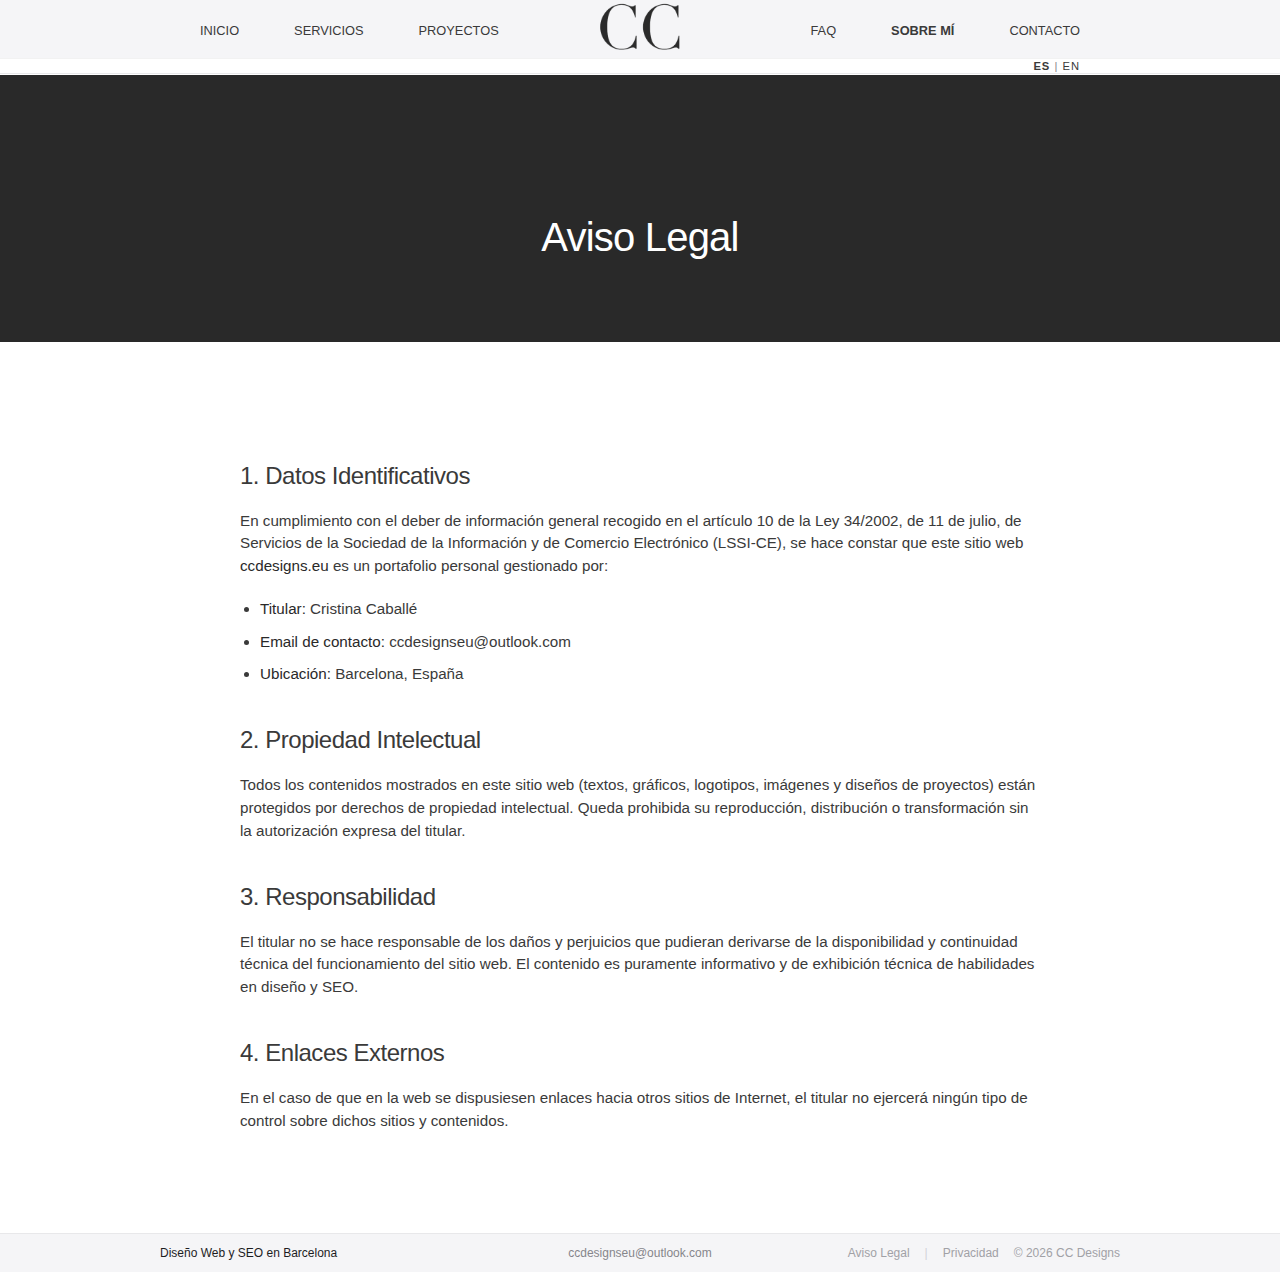
<file: aviso-legal.html>
<!DOCTYPE html>
<html lang="es">
<head>
    <meta charset="UTF-8">
    <meta name="viewport" content="width=device-width, initial-scale=1.0">
    <title>Aviso Legal | CC Designs</title>
    <link rel="stylesheet" href="assets/css/styles.css">
    <link rel="icon" type="image/svg+xml" href="assets/img/favicon.svg">
    <link rel="alternate" hreflang="es" href="https://ccdesigns.eu/aviso-legal.html" />
    <link rel="alternate" hreflang="en" href="https://ccdesigns.eu/en/legal-notice.html" />
</head>
<body>

    <header class="main-header">
        <nav class="header-container">
            <button class="mobile-menu-btn" aria-label="Abrir menú">
                <span></span>
                <span></span>
                <span></span>
            </button>
            
            <div class="nav-menu-wrapper">
                <button class="close-menu-btn" aria-label="Cerrar menú">&times;</button>
                
                <ul class="nav-group">
                    <li><a href="index.html#home">INICIO</a></li>
                    <li><a href="index.html#services">SERVICIOS</a></li>
                    <li><a href="index.html#projects">PROYECTOS</a></li>
                </ul>
    
                <ul class="nav-group">
                    <li><a href="index.html#faq">FAQ</a></li>
                    <li><a href="sobre-mi.html" class="active-nav">SOBRE MÍ</a></li>
                    <li><a href="index.html#contact">CONTACTO</a></li>
                </ul>
            </div>
        
            <div class="logo">
                <a href="index.html#home">
                    <img src="assets/img/logo.png" alt="Logo de CC Designs - Diseño Web y SEO en Barcelona" fetchpriority="high">
                </a>
            </div>
        </nav>
    
        <div class="bottom-bar">
            <div class="bottom-bar-container">
                <div class="lang-selector">
                    <span class="active">ES</span> | <a href="en/legal-notice.html">EN</a>
                </div>
            </div>
        </div>
    </header>

<main>
    <section class="blog-hero">
        <div class="hero-container">
            <div class="hero-text">
                <h1>Aviso Legal</h1>
            </div>
        </div>
    </section>

    <article class="post-body">
        <div class="post-content">
            <h2>1. Datos Identificativos</h2>
            <p>En cumplimiento con el deber de información general recogido en el artículo 10 de la Ley 34/2002, de 11 de julio, de Servicios de la Sociedad de la Información y de Comercio Electrónico (LSSI-CE), se hace constar que este sitio web <strong>ccdesigns.eu</strong> es un portafolio personal gestionado por:</p>
            <ul>
                <li><strong>Titular:</strong> Cristina Caballé</li>
                <li><strong>Email de contacto:</strong> ccdesignseu@outlook.com</li>
                <li><strong>Ubicación:</strong> Barcelona, España</li>
            </ul>

            <h2>2. Propiedad Intelectual</h2>
            <p>Todos los contenidos mostrados en este sitio web (textos, gráficos, logotipos, imágenes y diseños de proyectos) están protegidos por derechos de propiedad intelectual. Queda prohibida su reproducción, distribución o transformación sin la autorización expresa del titular.</p>

            <h2>3. Responsabilidad</h2>
            <p>El titular no se hace responsable de los daños y perjuicios que pudieran derivarse de la disponibilidad y continuidad técnica del funcionamiento del sitio web. El contenido es puramente informativo y de exhibición técnica de habilidades en diseño y SEO.</p>

            <h2>4. Enlaces Externos</h2>
            <p>En el caso de que en la web se dispusiesen enlaces hacia otros sitios de Internet, el titular no ejercerá ningún tipo de control sobre dichos sitios y contenidos.</p>
        </div>
    </article>
</main>

<footer class="main-footer">
    <div class="footer-container">
        <div class="footer-left">
            <p class="footer-tagline">Diseño Web y SEO en Barcelona</p>
        </div>
        <div class="footer-center">
            <a href="mailto:ccdesignseu@outlook.com">ccdesignseu@outlook.com</a>
        </div>
        <div class="footer-right">
            <a href="aviso-legal.html" class="legal-link">Aviso Legal</a>
            <span class="separator">|</span>
            <a href="privacidad.html" class="legal-link">Privacidad</a>
            <p class="copyright">&copy; 2026 CC Designs</p>
        </div>
    </div>
</footer>

<script src="assets/js/main.js"></script>

</body>
</html>
</file>
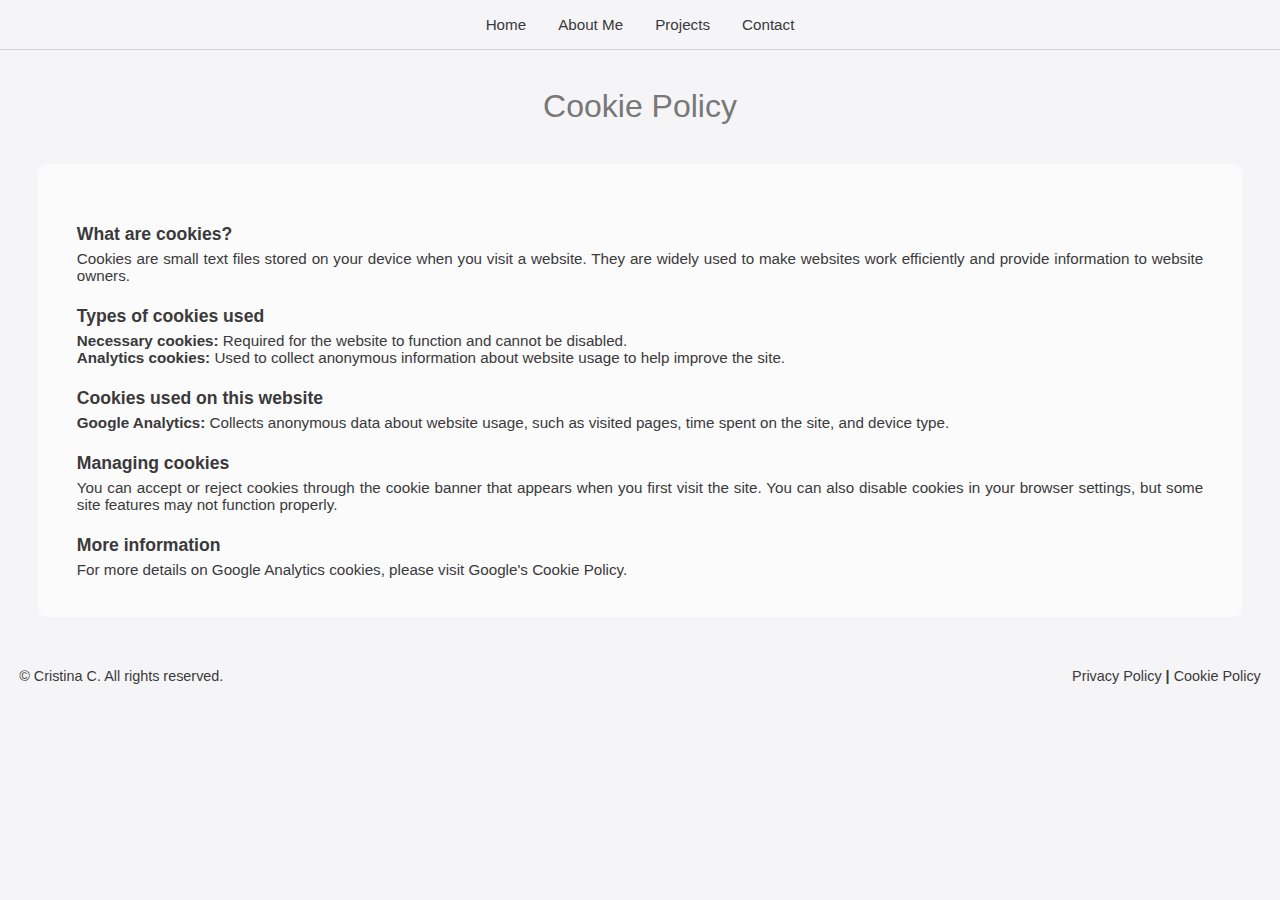
<file: cookie-policy.html>
<!DOCTYPE html>
<html lang="en">
<head>
    <script async src="https://www.googletagmanager.com/gtag/js?id=G-P7W39WXQ50"></script>
<script>
  window.dataLayer = window.dataLayer || [];
  function gtag(){dataLayer.push(arguments);}
  gtag('js', new Date());

  gtag('config', 'G-P7W39WXQ50');
</script>
    <meta charset="UTF-8">
    <meta name="viewport" content="width=device-width, initial-scale=1.0">
    <title>Cookie Policy | Web Design & SEO Portfolio</title>
    <link rel="stylesheet" href="styles.css" />
    
    <style>
        h1{
            text-align: center;
            padding-top: 3%;
            padding-bottom: 2%;
        }

        h2{
            font-size: 1.1rem;
            font-weight: 550;
            color: #3a3a3a;
            padding-bottom: 0.5%;
            padding-top: 1.9%;
        }

        .box-policy{
            background-color: rgba(255, 255, 255, 0.623);
            margin: 1% 3% 3% 3%;
            padding: 3%;
            border-radius: 10px;
            text-align: justify;
        }

        ul{
            list-style-type: none;
        }
        
        /* PHONES (max 768px) */
        @media (max-width: 767px) {
            h1{
                margin-top: 5%;
            }
            h2{
                margin-top: 3%;
                margin-bottom: 1%;
            }
            .box-policy{
                margin-top: 5%;
                margin-left: 11%;
                margin-right: 11%;
                padding: 4%;
            }
        }
    </style>
</head>
<body>
    <header class="navbar">
    <nav>
      <ul class="nav-links">
        <li><a href="index.html">Home</a></li>
        <li><a href="#about">About Me</a></li>
        <li><a href="#projects">Projects</a></li>
        <li><a href="#contact">Contact</a></li>
      </ul>
    </nav>
    </header>
    <h1>Cookie Policy</h1>
    <div class="box-policy">
        <h2>What are cookies?</h2>
    <p>Cookies are small text files stored on your device when you visit a website. They are widely used to make websites work efficiently and provide information to website owners.</p>

    <h2>Types of cookies used</h2>
    <ul>
        <li><strong>Necessary cookies:</strong> Required for the website to function and cannot be disabled.</li>
        <li><strong>Analytics cookies:</strong> Used to collect anonymous information about website usage to help improve the site.</li>
    </ul>

    <h2>Cookies used on this website</h2>
    <ul>
        <li><strong>Google Analytics:</strong> Collects anonymous data about website usage, such as visited pages, time spent on the site, and device type.</li>
    </ul>

    <h2>Managing cookies</h2>
    <p>You can accept or reject cookies through the cookie banner that appears when you first visit the site. You can also disable cookies in your browser settings, but some site features may not function properly.</p>

    <h2>More information</h2>
    <p>For more details on Google Analytics cookies, please visit <a class="link-p" href="https://policies.google.com/technologies/cookies" target="_blank">Google's Cookie Policy</a>.</p>
    </div>

    <footer>
    <p>&copy; <span id="current-year"></span> Cristina C. All rights reserved.</p>
    <div class="links-footer">
      <a href="privacy-policy.html" class="terms-footer" target="_blank">Privacy Policy</a> <strong>|</strong>
      <a href="cookie-policy.html" class="terms-footer" target="_blank">Cookie Policy</a>
    </div>
    </footer>
</body>
</html>
</file>
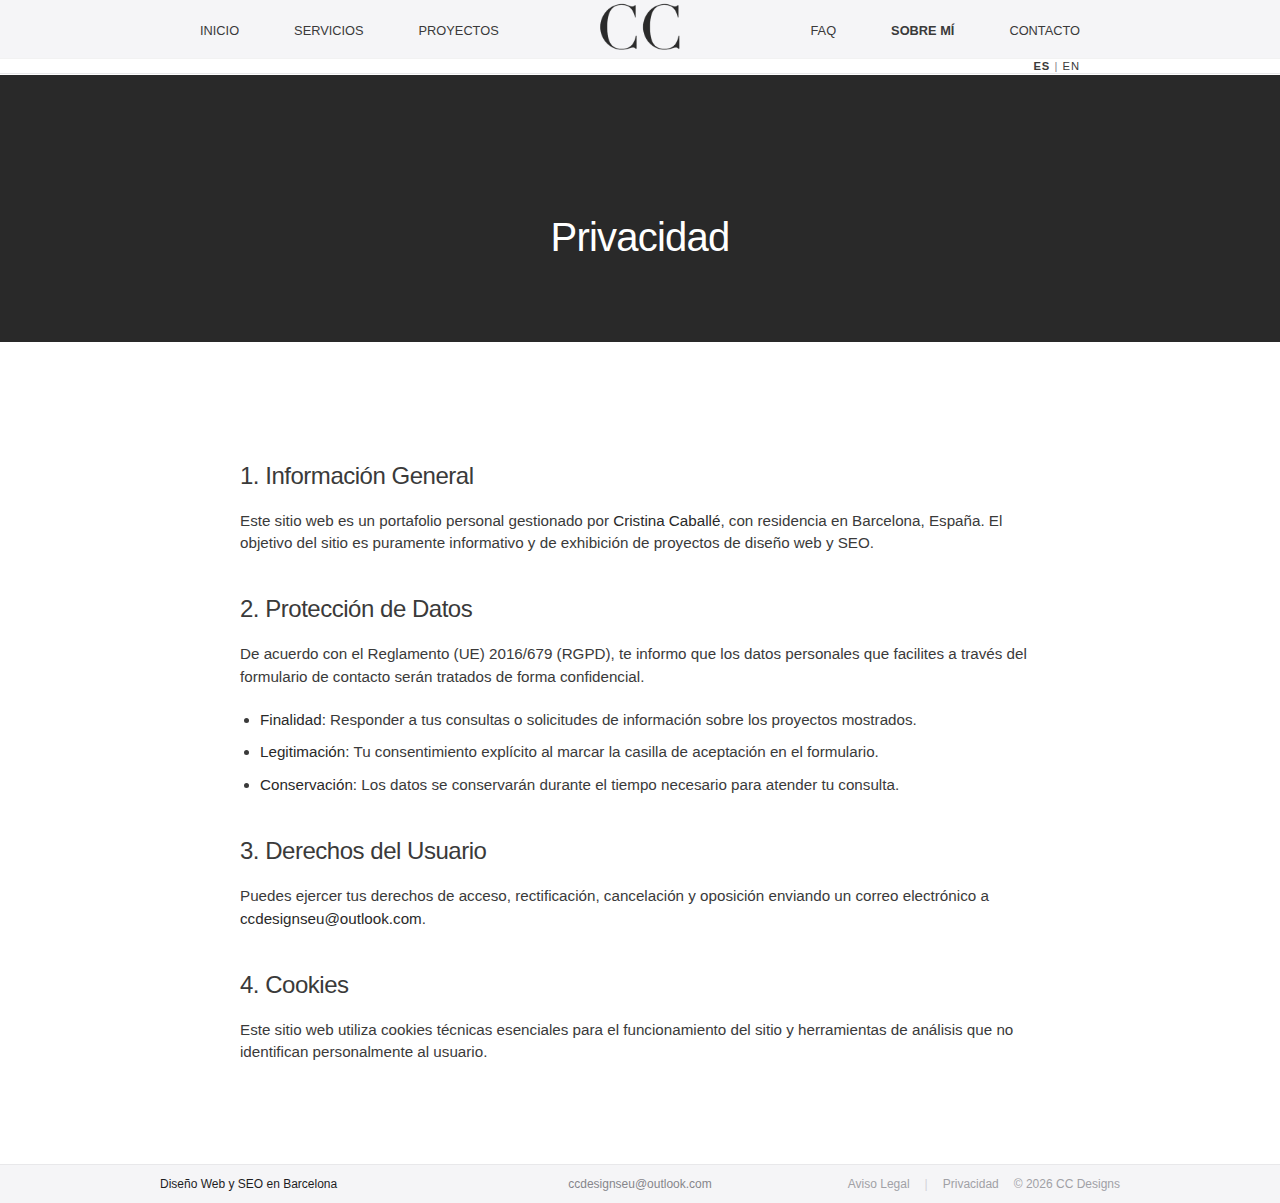
<file: privacidad.html>
<!DOCTYPE html>
<html lang="es">
<head>
    <meta charset="UTF-8">
    <meta name="viewport" content="width=device-width, initial-scale=1.0">
    <title>Política de Privacidad | CC Designs</title>
    <link rel="stylesheet" href="assets/css/styles.css">
    <link rel="icon" type="image/svg+xml" href="assets/img/favicon.svg">
    <link rel="alternate" hreflang="es" href="https://ccdesigns.eu/privacidad.html" />
    <link rel="alternate" hreflang="en" href="https://ccdesigns.eu/en/privacy.html" />
</head>
<body>

    <header class="main-header">
        <nav class="header-container">
            <button class="mobile-menu-btn" aria-label="Abrir menú">
                <span></span>
                <span></span>
                <span></span>
            </button>
            
            <div class="nav-menu-wrapper">
                <button class="close-menu-btn" aria-label="Cerrar menú">&times;</button>
                
                <ul class="nav-group">
                    <li><a href="index.html#home">INICIO</a></li>
                    <li><a href="index.html#services">SERVICIOS</a></li>
                    <li><a href="index.html#projects">PROYECTOS</a></li>
                </ul>
    
                <ul class="nav-group">
                    <li><a href="index.html#faq">FAQ</a></li>
                    <li><a href="sobre-mi.html" class="active-nav">SOBRE MÍ</a></li>
                    <li><a href="index.html#contact">CONTACTO</a></li>
                </ul>
            </div>
        
            <div class="logo">
                <a href="index.html#home">
                    <img src="assets/img/logo.png" alt="Logo de CC Designs" width="500" height="312" fetchpriority="high" aria-label="Ir a la página de inicio">
                </a>
            </div>
        </nav>
    
        <div class="bottom-bar">
            <div class="bottom-bar-container">
                <div class="lang-selector">
                    <span class="active">ES</span> | <a href="en/privacy.html">EN</a>
                </div>
            </div>
        </div>
    </header>

<main>
    <section class="blog-hero">
        <div class="hero-container">
            <div class="hero-text">
                <h1>Privacidad</h1>
            </div>
        </div>
    </section>

    <article class="post-body">
        <div class="post-content">
            <h2>1. Información General</h2>
            <p>Este sitio web es un portafolio personal gestionado por <strong>Cristina Caballé</strong>, con residencia en Barcelona, España. El objetivo del sitio es puramente informativo y de exhibición de proyectos de diseño web y SEO.</p>

            <h2>2. Protección de Datos</h2>
            <p>De acuerdo con el Reglamento (UE) 2016/679 (RGPD), te informo que los datos personales que facilites a través del formulario de contacto serán tratados de forma confidencial.</p>
            <ul>
                <li><strong>Finalidad:</strong> Responder a tus consultas o solicitudes de información sobre los proyectos mostrados.</li>
                <li><strong>Legitimación:</strong> Tu consentimiento explícito al marcar la casilla de aceptación en el formulario.</li>
                <li><strong>Conservación:</strong> Los datos se conservarán durante el tiempo necesario para atender tu consulta.</li>
            </ul>

            <h2>3. Derechos del Usuario</h2>
            <p>Puedes ejercer tus derechos de acceso, rectificación, cancelación y oposición enviando un correo electrónico a <strong>ccdesignseu@outlook.com</strong>.</p>

            <h2>4. Cookies</h2>
            <p>Este sitio web utiliza cookies técnicas esenciales para el funcionamiento del sitio y herramientas de análisis que no identifican personalmente al usuario.</p>
        </div>
    </article>
</main>

<footer class="main-footer">
    <div class="footer-container">
        <div class="footer-left">
            <p class="footer-tagline">Diseño Web y SEO en Barcelona</p>
        </div>
        <div class="footer-center">
            <a href="mailto:ccdesignseu@outlook.com">ccdesignseu@outlook.com</a>
        </div>
        <div class="footer-right">
            <a href="aviso-legal.html" class="legal-link">Aviso Legal</a>
            <span class="separator">|</span>
            <a href="privacidad.html" class="legal-link">Privacidad</a>
            <p class="copyright">&copy; 2026 CC Designs</p>
        </div>
    </div>
</footer>

<script src="assets/js/main.js"></script>

</body>
</html>
</file>
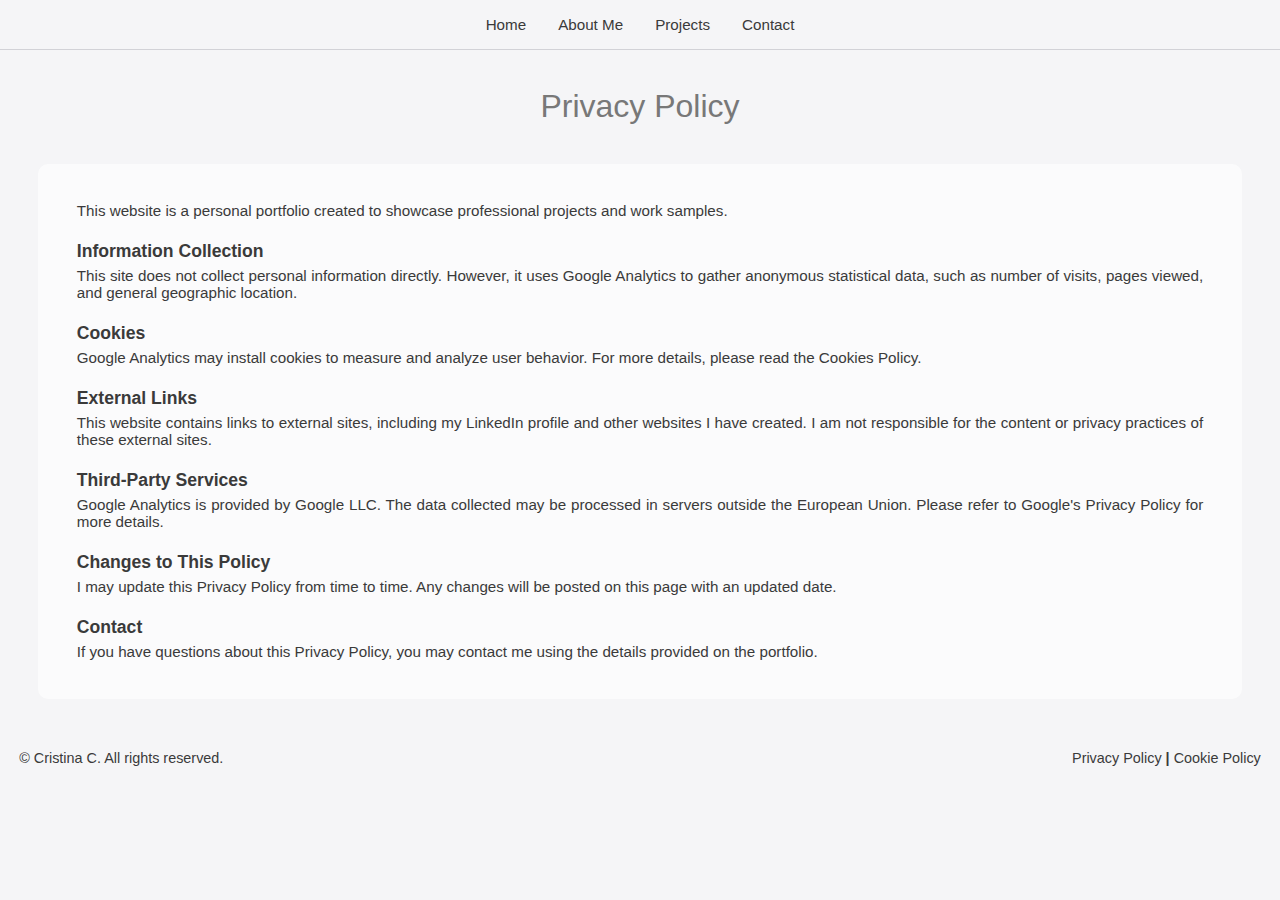
<file: privacy-policy.html>
<!DOCTYPE html>
<html lang="en">
<head>
    <script async src="https://www.googletagmanager.com/gtag/js?id=G-P7W39WXQ50"></script>
<script>
  window.dataLayer = window.dataLayer || [];
  function gtag(){dataLayer.push(arguments);}
  gtag('js', new Date());

  gtag('config', 'G-P7W39WXQ50');
</script>
    <meta charset="UTF-8">
    <meta name="viewport" content="width=device-width, initial-scale=1.0">
    <title>Privacy Policy | Web Design & SEO Portfolio</title>
    <link rel="stylesheet" href="styles.css" />
    
    <style>
        h1{
            text-align: center;
            padding-top: 3%;
            padding-bottom: 2%;
        }

        h2{
            font-size: 1.1rem;
            font-weight: 550;
            color: #3a3a3a;
            padding-bottom: 0.5%;
            padding-top: 1.9%;
        }

        .box-policy{
            background-color: rgba(255, 255, 255, 0.623);
            margin: 1% 3% 3% 3%;
            padding: 3%;
            border-radius: 10px;
            text-align: justify;
        }

        /* PHONES (max 768px) */
        @media (max-width: 767px) {
            h1{
                margin-top: 5%;
            }
            h2{
                margin-top: 3%;
                margin-bottom: 1%;
            }
            .box-policy{
                margin-top: 5%;
                margin-left: 11%;
                margin-right: 11%;
                padding: 4%;
            }
        }
    </style>
</head>
<body>
    <header class="navbar">
    <nav>
      <ul class="nav-links">
        <li><a href="index.html">Home</a></li>
        <li><a href="#about">About Me</a></li>
        <li><a href="#projects">Projects</a></li>
        <li><a href="#contact">Contact</a></li>
      </ul>
    </nav>
    </header>
    <h1>Privacy Policy</h1>
    <div class="box-policy">
        <p>This website is a personal portfolio created to showcase professional projects and work samples.</p>

        <h2>Information Collection</h2>
        <p>This site does not collect personal information directly. However, it uses Google Analytics to gather anonymous statistical data, such as number of visits, pages viewed, and general geographic location.</p>

        <h2>Cookies</h2>
        <p>Google Analytics may install cookies to measure and analyze user behavior. For more details, please read the <a class="link-p" href="cookie-policy.html">Cookies Policy</a>.</p>

        <h2>External Links</h2>
        <p>This website contains links to external sites, including my LinkedIn profile and other websites I have created. I am not responsible for the content or privacy practices of these external sites.</p>

        <h2>Third-Party Services</h2>
        <p>Google Analytics is provided by Google LLC. The data collected may be processed in servers outside the European Union. Please refer to <a class="link-p" href="https://policies.google.com/privacy" target="_blank">Google's Privacy Policy</a> for more details.</p>

        <h2>Changes to This Policy</h2>
        <p>I may update this Privacy Policy from time to time. Any changes will be posted on this page with an updated date.</p>

        <h2>Contact</h2>
        <p>If you have questions about this Privacy Policy, you may contact me using the details provided on the portfolio.</p>
    </div>

    <footer>
    <p>&copy; <span id="current-year"></span> Cristina C. All rights reserved.</p>
    <div class="links-footer">
      <a href="privacy-policy.html" class="terms-footer" target="_blank">Privacy Policy</a> <strong>|</strong>
      <a href="cookie-policy.html" class="terms-footer" target="_blank">Cookie Policy</a>
    </div>
    </footer>
</body>
</html>
</file>
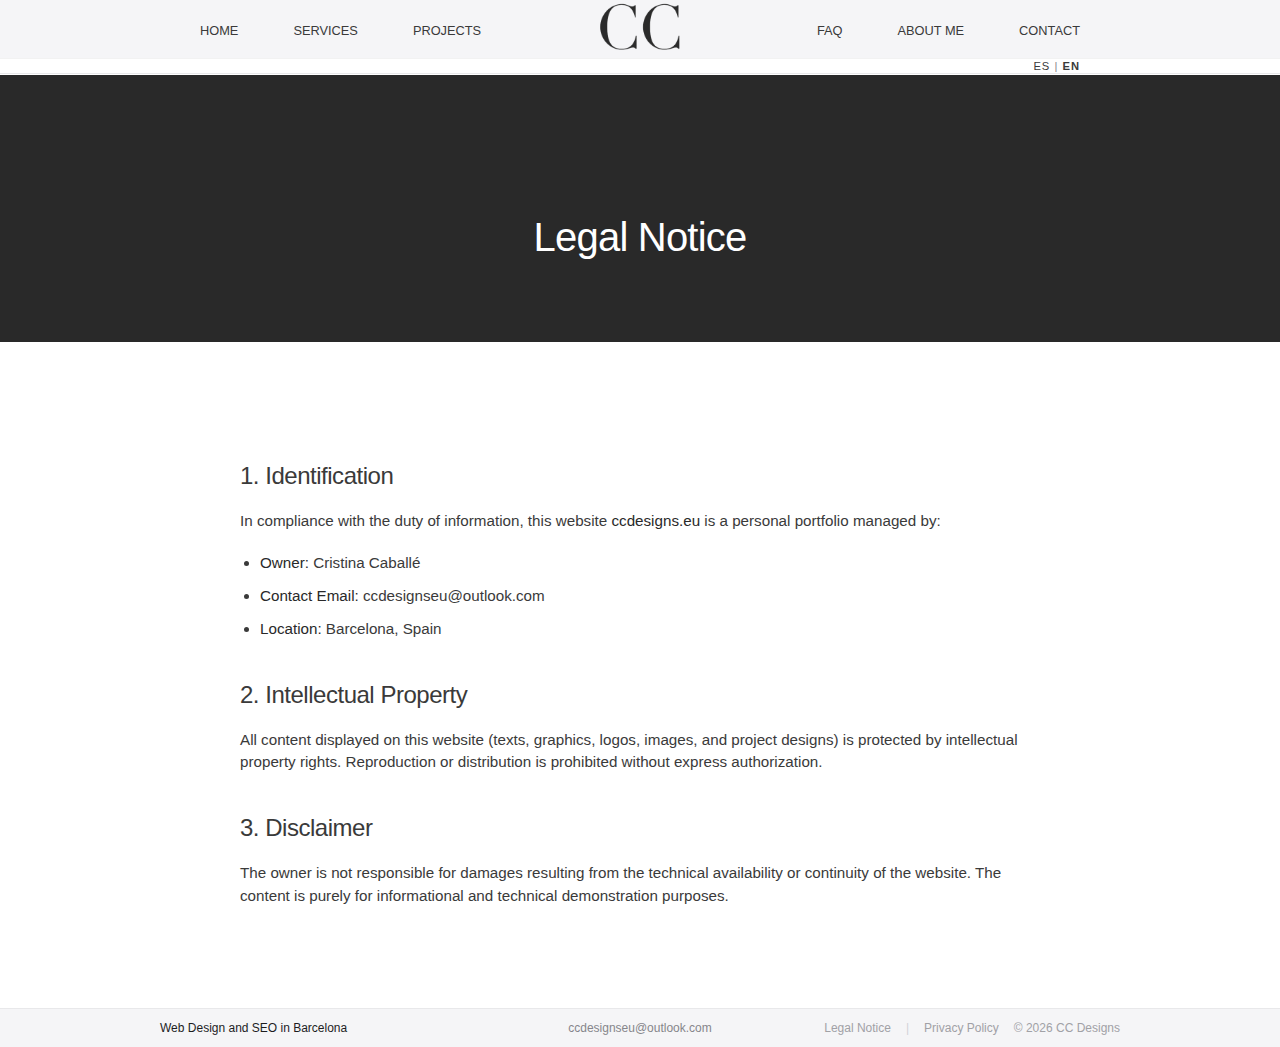
<file: en/legal-notice.html>
<!DOCTYPE html>
<html lang="en">
<head>
    <meta charset="UTF-8">
    <meta name="viewport" content="width=device-width, initial-scale=1.0">
    <title>Legal Notice | CC Designs</title>
    <link rel="stylesheet" href="../assets/css/styles.css">
    <link rel="icon" type="image/svg+xml" href="../assets/img/favicon.svg">
    <link rel="alternate" hreflang="es" href="https://ccdesigns.eu/aviso-legal.html" />
    <link rel="alternate" hreflang="en" href="https://ccdesigns.eu/en/legal-notice.html" />
</head>
<body>

    <header class="main-header">
        <nav class="header-container">
            <button class="mobile-menu-btn" aria-label="Open menu">
                <span></span><span></span><span></span>
            </button>
            
            <div class="nav-menu-wrapper">
                <button class="close-menu-btn" aria-label="Close menu">&times;</button>
                
                <ul class="nav-group">
                    <li><a href="index.html#home">HOME</a></li>
                    <li><a href="index.html#services">SERVICES</a></li>
                    <li><a href="index.html#projects">PROJECTS</a></li>
                </ul>
    
                <ul class="nav-group">
                    <li><a href="index.html#faq">FAQ</a></li>
                    <li><a href="about-me.html">ABOUT ME</a></li>
                    <li><a href="index.html#contact">CONTACT</a></li>
                </ul>
            </div>
        
            <div class="logo">
                <a href="index.html">
                    <img src="../assets/img/logo.png" alt="CC Designs Logo" fetchpriority="high">
                </a>
            </div>
        </nav>
    
        <div class="bottom-bar">
            <div class="bottom-bar-container">
                <div class="lang-selector">
                    <a href="../aviso-legal.html">ES</a> | <span class="active">EN</span>
                </div>
            </div>
        </div>
    </header>

<main>
    <section class="blog-hero">
        <div class="hero-container">
            <div class="hero-text">
                <h1>Legal Notice</h1>
            </div>
        </div>
    </section>

    <article class="post-body">
        <div class="post-content">
            <h2>1. Identification</h2>
            <p>In compliance with the duty of information, this website <strong>ccdesigns.eu</strong> is a personal portfolio managed by:</p>
            <ul>
                <li><strong>Owner:</strong> Cristina Caballé</li>
                <li><strong>Contact Email:</strong> ccdesignseu@outlook.com</li>
                <li><strong>Location:</strong> Barcelona, Spain</li>
            </ul>

            <h2>2. Intellectual Property</h2>
            <p>All content displayed on this website (texts, graphics, logos, images, and project designs) is protected by intellectual property rights. Reproduction or distribution is prohibited without express authorization.</p>

            <h2>3. Disclaimer</h2>
            <p>The owner is not responsible for damages resulting from the technical availability or continuity of the website. The content is purely for informational and technical demonstration purposes.</p>
        </div>
    </article>
</main>

<footer class="main-footer">
    <div class="footer-container">
        <div class="footer-left">
            <p class="footer-tagline">Web Design and SEO in Barcelona</p>
        </div>
        <div class="footer-center">
            <a href="mailto:ccdesignseu@outlook.com">ccdesignseu@outlook.com</a>
        </div>
        <div class="footer-right">
            <a href="legal-notice.html" class="legal-link">Legal Notice</a>
            <span class="separator">|</span>
            <a href="privacy.html" class="legal-link">Privacy Policy</a>
            <p class="copyright">&copy; 2026 CC Designs</p>
        </div>
    </div>
</footer>

<script src="../assets/js/main.js"></script>

</body>
</html>
</file>
<file: assets/css/styles.css>
* {
  margin: 0;
  padding: 0;
  box-sizing: border-box;
}

html {
  scroll-behavior: smooth;
}

body {
  font-family: -apple-system, BlinkMacSystemFont, "Helvetica Neue", sans-serif;
  background-color: #ffffff;
  color: #3a3a3a;
  font-size: 0.95rem;
}

.btn {
    display: inline-block;
    padding: 0.75rem 1.5rem;
    background-color: #ffffff;
    color: #1d1d1f; 
    text-decoration: none;
    border-radius: 8px;
    font-weight: 500;
    transition: all 0.3s;
    box-shadow: 0 4px 10px rgba(0,0,0,0.1);
    font-size: 1rem;
    cursor: pointer;
    border: none;
  }
  
.btn:hover {
    background-color: #ecebeb;
    transform: translateY(-3px);
    box-shadow: 0 8px 20px rgba(0,0,0,0.15);
  }

.main-header {
    background-color: #f5f5f7;
    backdrop-filter: blur(10px);
    -webkit-backdrop-filter: blur(10px);
    position: fixed;
    top: 0;
    width: 100%;
    z-index: 1000;
    border-bottom: 1px solid rgba(0,0,0,0.05);
    display: flex;
    flex-direction: column; 
}

.header-container {
    display: flex;
    justify-content: space-between;
    align-items: center;
    position: relative;
    width: 75%; 
    max-width: 1400px;
    padding: 0 40px;
    margin: 0 auto;
}

.nav-menu-wrapper {
    display: contents; 
}

.nav-group {
    display: flex;
    list-style: none;
    gap: 55px;
    flex: 1; 
}

.nav-group:first-of-type {
    order: 1;
    display: flex;
    justify-content: flex-start;
}

.nav-group:last-of-type {
    order: 3;
    display: flex;
    justify-content: flex-end;
}

.nav-group li a {
    text-decoration: none;
    color: #3a3a3a;
    font-weight: 500;
    font-size: 0.8rem;
    transition: opacity 0.3s ease;
}

.nav-group li a:hover {
    opacity: 0.6;
}

.logo {
    order: 2; 
    display: flex;
    justify-content: center;
    padding: 0 40px;
}

.logo img {
    height: 55px; 
    width: auto;
}

.bottom-bar {
    width: 100%;
    background-color: #ffffff;
    height: 15px;
    display: flex;
    align-items: center;
    border-top: 1px solid rgba(0,0,0,0.05);
}

.bottom-bar-container {
    width: 75%; 
    padding: 0 40px;
    max-width: 1400px;
    margin: 0 auto;
    display: flex;
    justify-content: flex-end; 
}

.lang-selector {
    font-size: 0.7rem;
    color: #86868b;
    letter-spacing: 1px;
}

.lang-selector a {
    text-decoration: none;
    color: #3a3a3a;
    transition: opacity 0.3s;
}

.lang-selector .active {
    color: #3a3a3a;
    font-weight: bold;
}

.close-menu-btn{
    display: none;
}

.active-nav {
    color: #3a3a3a !important;
    font-weight: 700 !important;
    transition: all 0.3s ease;
}

main {
    margin-top: 75px;
}

/* --- SECCIÓN HERO --- */
.hero {
    min-height: 90vh;
    display: flex;
    align-items: center;
    justify-content: center; 
    background-color: #292929; 
    color: #ffffff;
    text-align: center;
    padding: 120px 0 80px 0;
}

.hero-container {
    width: 85%;
    max-width: 900px;
    margin: 0 auto;
}

.hero-text h1 {
    font-size: 2.2rem; 
    font-weight: 500;
    line-height: 1.1;
    color: #ffffff;
    margin-bottom: 2.5%;
    letter-spacing: -0.02em;
}

.hero-text p {
    font-size: 1rem;
    line-height: 1.6;
    color: #a1a1a6; 
    margin: 0 auto 40px auto;
    max-width: 800px;
}

.hero-text p strong {
    color: #ffffff;
    font-weight: 600;
}

.hero-actions {
    display: flex;
    gap: 20px;
    justify-content: center; 
}

/* --- SECCIÓN PROCESO --- */
.process {
    padding: 100px 0;
    background-color: #ffffff;
}

.process-container {
    width: 85%;
    max-width: 1200px;
    margin: 0 auto;
}

.process-header {
    text-align: center;
    margin-bottom: 70px;
}

.process-header h2 {
    font-size: 2.2rem;
    font-weight: 500;
    letter-spacing: -0.02em;
    margin-bottom: 15px;
}

.process-header p {
    color: #86868b;
    font-size: 1.1rem;
}

.process-steps {
    display: grid;
    grid-template-columns: repeat(auto-fit, minmax(250px, 1fr));
    gap: 40px;
    text-align: center;
}

.step {
    position: relative;
    padding-top: 20px;
}

.step-number {
    font-size: 3.5rem;
    font-weight: 800;
    color: #f5f5f7; 
    position: absolute;
    top: -20px;
    left: 0;
    z-index: 1;
}

.step h3 {
    font-size: 1.4rem;
    letter-spacing: -0.02em;
    margin-bottom: 15px;
    position: relative;
    z-index: 2; 
    font-weight: 500;
}

.step p {
    font-size: 1rem;
    color: #515154;
    line-height: 1.6;
    position: relative;
    z-index: 2;
}

.step p strong {
    color: #515154;
}

/* --- SECCIÓN SERVICIOS --- */
.services {
    padding: 100px 0 0 0; 
    background-color: #f5f5f7; 
}

.services-container {
    max-width: 1200px;
    margin: 0 auto;
    padding: 0 20px; 
}

.services-header {
    text-align: center;
    margin-bottom: 60px;
}

.services-header h2 {
    font-size: 2.2rem;
    font-weight: 500;
    letter-spacing: -0.02em;
}

.services-grid {
    display: grid;
    grid-template-columns: repeat(4, 1fr);
    gap: 25px;
    margin-bottom: 100px; 
}

.service-card {
    background: #ffffff;
    padding: 40px 30px;
    border-radius: 22px;
    transition: all 0.3s ease;
    border: 1px solid rgba(0,0,0,0.05);
    text-align: center;
}

.service-card:hover {
    transform: translateY(-10px);
    box-shadow: 0 20px 40px rgba(0,0,0,0.08);
}

.service-card h3 {
    font-size: 1.4rem;
    letter-spacing: -0.02em;
    margin-bottom: 15px;
    font-weight: 500;
}

.service-card p {
    font-size: 1rem;
    line-height: 1.6;
    color: #424245;
}

.service-card strong {
    color: #515154;
    font-weight: 600;
}

/* --- BLOQUE CTA --- */
.services-cta, .about-cta {
    width: 100%;
    background-color: #292929; 
    padding: 80px 20px;
    text-align: center;
}

.cta-content {
    max-width: 1200px;
    margin: 0 auto;
}

.services-cta p, .about-cta p {
    font-size: 1.8rem;
    letter-spacing: -0.02em;
    color: #ffffff;
    margin-bottom: 30px;
    font-weight: 450;
}

/* --- SECCIÓN FAQ --- */
.faq {
    padding: 100px 0;
    background-color: #ffffff; 
    border-top: 1px solid rgba(0,0,0,0.05);
}

.faq-container {
    max-width: 1200px;
    margin: 0 auto;
    padding: 0 20px;
}

.faq-header {
    text-align: center;
    margin-bottom: 60px;
}

.faq-header h2 {
    font-size: 2.2rem;
    font-weight: 500;
    letter-spacing: -0.02em;
}

.faq-grid {
    display: grid;
    grid-template-columns: repeat(auto-fit, minmax(400px, 1fr));
    gap: 40px;
}

.faq-item h3 {
    font-size: 1.4rem;
    margin-bottom: 15px;
    font-weight: 500;
    letter-spacing: -0.02rem;
    text-align: center;
}

.faq-item p {
    font-size: 1rem;
    line-height: 1.6;
    color: #424245;
    text-align: center;
}


/* --- SECCIÓN PROYECTOS --- */
.projects {
    padding: 100px 20px;
    background-color: #ffffff;
}

.projects-container {
    max-width: 1240px; 
    margin: 0 auto;
}

.projects-header h2 {
    font-size: 2.2rem;
    letter-spacing: -0.02em;
    font-weight: 500;
    margin-bottom: 50px;
    text-align: center; 
}

.projects-grid {
    display: grid;
    grid-template-columns: repeat(3, 1fr);
    gap: 30px;
}

.project-card {
    border-radius: 20px;
    overflow: hidden;
    background: #fbfbfd; 
    transition: transform 0.4s cubic-bezier(0.4, 0, 0.2, 1), box-shadow 0.4s ease;
    border: 1px solid rgba(0,0,0,0.03);
    text-align: center;
}

.project-card:hover {
    transform: translateY(-8px);
    box-shadow: 0 15px 30px rgba(0,0,0,0.1);
}

.project-image {
    width: 100%;
    overflow: hidden;
}

.project-image img {
    width: 100%;
    height: 100%;
    object-fit: contain;
    transition: transform 0.6s ease;
}

.project-card:hover {
    transform: scale(1.08);
}

.project-info {
    padding: 25px;
}

.project-info .category {
    font-size: 0.7rem;
    text-transform: uppercase;
    letter-spacing: 0.08em;
    color: #424245; 
    font-weight: 700;
    margin-bottom: 8px;
    display: block;
}

.project-info h3 {
    font-size: 1.3rem;

    letter-spacing: -0.02em;
    font-weight: 500;
    margin: 5px 0 12px 0;
}

.project-info p {
    font-size: 0.95rem;
    color: #6e6e73;
    line-height: 1.5;
}

/* --- SECCIÓN CONTACTO --- */
.contact {
    padding: 100px 20px;
    background-color: #292929;
}

.contact-container {
    max-width: 1000px; 
    margin: 0 auto;
}

.contact-header {
    text-align: center;
    margin-bottom: 60px;
}

.contact-header h2 {
    font-size: 2.2rem;
    font-weight: 500;
    letter-spacing: -0.02em;
    margin-bottom: 15px;
    color: #ffffff;
}

.contact-header p {
    font-size: 1rem;
    color: #a1a1a6;
}

.contact-content {
    display: grid;
    grid-template-columns: 1fr 1.5fr; 
    gap: 80px;
}

.info-item {
    margin-bottom: 30px;
}

.info-item h3 {
    font-size: 0.9rem;
    text-transform: uppercase;
    color: #ffffff;
    letter-spacing: 0.05em;
    margin-bottom: 10px;
}

.info-item p, .info-item a {
    font-size: 1rem;
    color: #a1a1a6;
    text-decoration: none;
    font-weight: 500;
}

.contact-form {
    display: flex;
    flex-direction: column;
    gap: 20px;
}

.form-group input, 
.form-group textarea {
    width: 100%;
    padding: 10px;
    border: 1px solid #d2d2d7;
    border-radius: 12px;
    font-size: 1rem;
    font-family: inherit;
    background-color: #fbfbfd;
    transition: border-color 0.3s ease;
}

.form-group input:focus, 
.form-group textarea:focus {
    outline: none;
    border-color: black; 
}

.contact-form .btn {
    width: fit-content;
    padding: 15px 40px;
    cursor: pointer;
    border: none;
}

.checkbox-group {
    display: flex;
    align-items: flex-start;
    gap: 10px;
    margin-top: 10px;
    text-align: left;
}

.checkbox-group input {
    width: auto;
    margin-top: 4px;
    cursor: pointer;
}

.checkbox-group label {
    font-size: 0.8rem;
    color: #a1a1a6;
    line-height: 1.4;
}

.checkbox-group label a {
    color: #ffffff; 
    text-decoration: none;
}


/* --- FOOTER --- */
.main-footer {
    background-color: #f5f5f7;
    padding: 12px 0; 
    border-top: 1px solid rgba(0,0,0,0.05);
}

.footer-container {
    width: 75%;
    max-width: 1400px;
    margin: 0 auto;
    display: flex;
    justify-content: space-between; 
    align-items: center;
    font-size: 0.75rem;
    color: #86868b;
}

.footer-left {
    flex: 1;
    display: flex;
    justify-content: flex-start;
}

.footer-tagline {
    font-weight: 500;
    color: #1d1d1f;
    margin: 0;
}

.footer-center {
    flex: 1;
    display: flex;
    justify-content: center;
    gap: 10px;
}

.footer-center a {
    color: #86868b;
    text-decoration: none;
}

.footer-right {
    flex: 1;
    display: flex;
    justify-content: flex-end;
    gap: 15px;
}

.footer-right a {
    color: #a1a1a6;
    text-decoration: none;
}

.footer-right a:hover, .footer-center a:hover {
    color: #1d1d1f;
}

.separator {
    color: #d2d2d7;
}

.copyright {
    margin: 0;
    color: #a1a1a6;
}


.whatsapp-btn {
    position: fixed;
    bottom: 20px;
    right: 20px;
    width: 55px;
    height: 55px;
    background-color: #ffffff;
    border-radius: 50%;
    display: flex;
    justify-content: center;
    align-items: center;
    box-shadow: 2px 2px 10px rgba(0,0,0,0.2);
    z-index: 1000;
}

.whatsapp-btn img {
    width: 40px;
    height: 40px;
    filter: grayscale(100%) brightness(0.8);
    transition: filter 0.3s ease;
    
}

.whatsapp-btn:hover img {
    filter: grayscale(0%) brightness(1);
}

/* PÁGINA: SOBRE MÍ */

.about-hero, .blog-hero{
    background-color: #292929;
    color: #ffffff;
    padding: 120px 20px 80px;
    text-align: center;
}

.about-hero h1, .blog-hero h1 {
    font-size: 2.2rem;
    font-weight: 500;
    letter-spacing: -0.02em;
    line-height: 1.1;
    margin-bottom: 2.5%;
}

.about-section-wrapper {
    background-color: #f5f5f7;
    width: 100%;
    display: block;
}

.about-content {
    padding: 80px 20px 30px;
    max-width: 1200px;
    margin: 0 auto;
    text-align: center;
}

.about-image {
    display: flex;
    justify-content: center;
    margin-bottom: 40px;
}

.about-image img {
    width: 160px;
    height: 160px;
    border-radius: 50%;
    object-fit: cover;
    box-shadow: 0 10px 30px rgba(0,0,0,0.1);
    border: 3px solid #ffffff;
    pointer-events: none; 
    user-select: none;  
}


.about-text h2 {
    font-size: 2.2rem;
    font-weight: 500;
    margin-bottom: 20px;
}

.about-text p {
    font-size: 1rem;
    line-height: 1.7;
    color: #424245;
    margin-bottom: 20px;
    max-width: 900px;
    margin-left: auto;
    margin-right: auto;
}

.about-skills-dark {
    background-color: #f5f5f7;
    width: 100%;
    display: block;
    padding: 40px 0 80px 0;
    margin: 0;
    border-top: 1px solid rgba(0, 0, 0, 0.05);
}

.skills-container {
    width: 75%;
    max-width: 1400px;
    margin: 0 auto;
}

.skills-mini-grid {
    display: grid;
    grid-template-columns: repeat(2, 1fr);
    gap: 60px;
    text-align: center;
}

.skill-item {
    font-size: 1rem;
    line-height: 1.6;
    color: #424245;
}


.skill-item strong {
    display: block;
    font-size: 1.2rem;
    margin-bottom: 10px;
    font-weight: 500;
    color: #3a3a3a;
}

.about-cta {
    text-align: center;
    background-color: #292929;
    padding: 80px 20px;
}

/* --- PÁGINAS LEGALES --- */

.blog-hero {
    background-color: #292929;
    color: #ffffff;
    padding: 140px 20px 60px; 
    text-align: center;
}

.blog-hero h1 {
    font-size: 2.5rem;
    font-weight: 500;
    letter-spacing: -0.02em;
}

.post-body {
    padding: 80px 20px;
    background-color: #ffffff;
    display: flex;
    justify-content: center;
}

.post-content {
    max-width: 800px; 
    width: 100%;
}

.post-content h2 {
    font-size: 1.5rem;
    font-weight: 500;
    margin: 40px 0 20px 0;
    letter-spacing: -0.02em;
}

.post-content p {
    font-size: 0.95rem;
    line-height: 1.5;
    margin-bottom: 20px;
}

.post-content ul {
    margin-bottom: 20px;
    padding-left: 20px;
}

.post-content li {
    font-size: 0.95rem;
    line-height: 1.5;
    margin-bottom: 10px;
}

.post-content strong {
    color: #292929;
    font-weight: 500;
}

/* --- ESTILOS BASE PARA ELEMENTOS MÓVILES (Ocultos en PC) --- */
.mobile-menu-btn {
    display: none;
    flex-direction: column;
    gap: 4px;
    background: none;
    border: none;
    cursor: pointer;
    padding: 5px;
}

.mobile-menu-btn span {
    width: 22px;
    height: 2px;
    background-color: #3a3a3a;
    border-radius: 2px;
}

/* --- CONFIGURACIÓN RESPONSIVE --- */

@media (max-width: 1100px) {
    .header-container, 
    .bottom-bar-container,
    .footer-container {
        width: 95% !important;
        padding: 0 20px;
    }

    .nav-group {
        gap: 20px; 
    }

    .lang-selector {
        right: 45px;
    }

    .footer-container {
        flex-direction: column;
        text-align: center;
        gap: 20px;
        padding: 30px 0;
    }

    .footer-left, .footer-center, .footer-right {
        flex: none;
        width: 100%;
        justify-content: center;
    }
}

/* 2. Ajustes para Móviles */
@media (max-width: 768px) {
    .header-container {
        display: flex;
        justify-content: center;
        align-items: center;
        height: 60px;
        position: relative;
    }

    .logo {
        padding: 0;
        position: absolute;
        left: 50%;
        transform: translateX(-50%);
    }

    .mobile-menu-btn {
        display: flex;
        position: absolute;
        left: 0; 
        z-index: 1001;
    }

    .nav-menu-wrapper {
        display: flex; 
        position: fixed;
        top: 0;
        left: 0;
        width: 100%;
        height: 100dvh;
        background-color: rgba(245, 245, 247, 0.98); 
        flex-direction: column;
        justify-content: center;
        align-items: center;
        z-index: 2000;
        opacity: 0;
        visibility: hidden;
        transition: all 0.4s ease;
    }

    .nav-menu-wrapper .nav-group:last-of-type {
        margin-top: 25px; 
    }

    .nav-menu-wrapper.active {
        opacity: 1;
        visibility: visible;
    }

    .close-menu-btn {
        display: block !important; 
        position: absolute;
        top: 20px;
        right: 25px;
        font-size: 2.5rem;
    }

    .nav-menu-wrapper .nav-group {
        display: flex;
        flex-direction: column;
        gap: 25px;
        text-align: center;
        flex: none;
    }

    .nav-menu-wrapper .nav-group li a {
        font-size: 1.5rem;
    }

    .bottom-bar-container {
        width: 100%; 
        padding: 0; 
        position: relative; 
    }

    .whatsapp-btn {
        bottom: 20px; 
        right: 20px;
        width: 60px; 
        height: 60px;
    }
    
    .whatsapp-btn img {
        filter: none !important;
    }
}

@media (max-width: 430px) {
    .hero-text h1 {
        font-size: 1.8rem;
        padding: 0 10px;
    }

    .services-grid, 
    .projects-grid, 
    .faq-grid, 
    .skills-mini-grid {
        grid-template-columns: 1fr !important;
        gap: 20px;
    }

    .contact-content {
        grid-template-columns: 1fr;
        gap: 15px;
    }

    .project-card {
        margin-bottom: 10px;
        transform: none !important;
    }

    .project-card:hover {
        transform: none !important; 
        box-shadow: 0 4px 10px rgba(0,0,0,0.05);
    }
}
</file>
<file: styles.css>
/*RESET*/
* {
  margin: 0;
  padding: 0;
  box-sizing: border-box;
}

html {
  scroll-behavior: smooth;
}

body {
  font-family: -apple-system, BlinkMacSystemFont, "Helvetica Neue", sans-serif;
  background-color: #f5f5f7;
  color: #3a3a3a;
  font-size: 0.95rem;
}

.sections{
   text-align: center;
   padding: 6rem 1rem;
   border-bottom: 1px solid #d2d2d7; 
}

/*HEADER*/
.navbar {
  background-color: #f5f5f7;
  padding: 1rem 2rem;
  text-align: center;
  border-bottom: 1px solid #d2d2d7;
}

.nav-links {
  list-style: none;
  display: flex;
  justify-content: center;
  gap: 2rem;
}

.nav-links a {
  text-decoration: none;
  color: #3a3a3a;
  transition: color 0.3s;
}

.nav-links a:hover {
  color: #787878;
}

/*HERO*/
.hero{
  position: relative;
  padding: 150px 20px ;
  overflow: hidden;
  min-height: auto;  
}

h1 {
  font-size: 2rem;
  font-weight: 450;
  color: #787878;
  padding-bottom: 1.5%;
}

.p-hero {
  color: #787878;
  padding-bottom: 1.5%;
  margin-left: 25%;
  margin-right: 25%;
}

.btn {
  display: inline-block;
  padding: 0.75rem 1.5rem;
  background-color: #ffffff;
  color: #787878;
  text-decoration: none;
  border-radius: 8px;
  font-weight: 500;
  transition: background-color 0.3s;
  box-shadow: 0 4px 10px rgba(0,0,0,0.1);
}

.btn:hover {
  background-color: #ecebeb;
  transform: translateY(-3px);
  box-shadow: 0 8px 20px rgba(0,0,0,0.15);
}

.floating-img {
  position: absolute;
  width: 7%;
  min-height: auto;
  border-radius: 12px;
  transition: transform 0.5s ease;
  z-index: 0;
  box-shadow: 0 4px 10px rgba(0,0,0,0.1);
  border: 0.2px solid #ccc;
}

.img1 { top: 15%; left: 10% }
.img2 { top: 15%; right: 10%; }
.img3 { bottom: 10%; left: 15%; }
.img4 { bottom: 10%; right: 15%; }
.img5 { top: 10%; left: 25%; width: 5%;}
.img6 { top: 10%; right: 25%; width: 5%;}
.img7 { top: 48%; left: 16%; width: 5%;}
.img8 { top: 48%; right: 16%; width: 5%;}
.img9 { top: 30%; right: 22%; width: 3.8%;}
.img10 { top: 30%; left: 22%; width: 3.8%;}
.img11 { top: 40%; left: 8%; width: 3.8%;}
.img12 { top: 40%; right: 8%; width: 3.8%;}
.img13 { top: 59%; left: 25%; width: 3.8%;}
.img14 { top: 59%; right: 25%; width: 3.8%;}

.hero:hover .img1 { transform: translate(-10px, -10px) rotate(-2deg); }
.hero:hover .img2 { transform: translate(10px, -10px) rotate(2deg); }
.hero:hover .img3 { transform: translate(-10px, 10px) rotate(3deg); }
.hero:hover .img4 { transform: translate(10px, 10px) rotate(-3deg); }
.hero:hover .img5 { transform: translate(-10px, -10px) rotate(-2deg); }
.hero:hover .img6 { transform: translate(10px, -10px) rotate(2deg); }
.hero:hover .img7 { transform: translate(-10px, 10px) rotate(3deg); }
.hero:hover .img8 { transform: translate(10px, 10px) rotate(-3deg); }
.hero:hover .img9 { transform: translate(10px, -10px) rotate(2deg); }
.hero:hover .img10 { transform: translate(-10px, -10px) rotate(-2deg); }
.hero:hover .img11 { transform: translate(-10px, -10px) rotate(-2deg); }
.hero:hover .img12 { transform: translate(10px, -10px) rotate(2deg); }
.hero:hover .img13 { transform: translate(-10px, 10px) rotate(3deg); }
.hero:hover .img14 { transform: translate(10px, 10px) rotate(-3deg); }


/*ABOUT-ME*/
.about-me{
  background-color: white;
}

.h2-about{
  font-size: 2rem;
  font-weight: 400;
  color: #3a3a3a;
  padding-bottom: 2.4%;
}

.profile-img {
  width: 110px;
  height: 110px;
  object-fit: cover;
  border-radius: 50%;
  margin-bottom: 2.4%;
}

.p-about {
  margin: 0 16%;
  text-align: justify;
}

/*PROJECTS*/
.h2-projects{
  font-size: 2rem;
  font-weight: 400;
  color: #787878;
  margin-bottom: 1.5%; 
}

.h3-projects{
  font-size: 1.4rem;
  font-weight: 400;
  color: #787878;
}

/*SEO-GRID*/
.grid-section{
  display: grid;
  grid-template-columns: repeat(3, 1fr);
  gap: 1rem;
  padding: 1rem;
  border-bottom: 1px solid #d2d2d7;
}

.grid-box{
  background-color: white;
  padding: 7%;
  position: relative;
  text-align: left;
  border: 1px solid #ccc;
  box-shadow: 0 4px 10px rgba(0,0,0,0.1);
  border-radius: 10px;
  transition: transform 0.3s ease, box-shadow 0.3s ease;
}

.grid-box:hover {
  transform: translateY(-5px);
  box-shadow: 0 8px 20px rgba(0,0,0,0.15);
}

.grid-box:hover .project-image {
  transform: scale(1.03);
}

.span-project{
  display: block;
  margin-bottom: 7%;
}

.project-image {
  display: block;
  width: 100%;
  height: auto;
  border-radius: 8px;
  object-fit: cover;
  transition: transform 0.4s ease;
  margin-bottom: 6%;
}

.h4-grid{
  margin-bottom: 4%;
}

.p-grid{
  margin-bottom: 7%;
}

.link-grid{
  text-decoration: none;
  color: #3a3a3a;
  font-weight: 500;
  font-size: 0.9rem;
}

.sample-content {
  grid-column: 1 / -1; 
  background-color: white;
  position: relative;
  padding: 2rem;
  border-radius: 10px;
  box-shadow: 0 4px 10px rgba(0, 0, 0, 0.1);
  opacity: 0;
  transform: translateY(-20px);
  transition: opacity 0.4s ease, transform 0.4s ease;
}

.sample-content.show {
  opacity: 1;
  transform: translateY(0);
  display: block;
}

.sample-content-inner h4 {
  margin-bottom: 0.5rem;
  font-size: 0.95rem;
}

.sample-content-inner p {
  margin-bottom: 0.5rem;
}

.responsibilities-list {
  list-style-type: none;
  padding-left: 0;
}

.responsibilities-list li {
  margin-bottom: 0.2rem;
  padding-left: 1.2rem;
  position: relative;
}

.responsibilities-list li::before {
  content: "✔";
  color: #787878;
  position: absolute;
  left: 0;
}

.seo-grid.dim-inactive .grid-box:not(.active) {
  opacity: 0.5;
  transform: scale(0.95);
  pointer-events: none;
}

/*CONTACT*/
.contact{
    background-color: white;
}

.h2-contact{
    font-size: 2rem;
    font-weight: 400;
    color: #3a3a3a;
    margin-bottom: 1.5%;
}

.p-contact{
    margin-bottom:1.5%;
}

.btn-contact{
  display: inline-block;
  padding: 0.75rem 1.5rem;
  background-color: #ecebeb;
  color: #787878;
  text-decoration: none;
  border-radius: 8px;
  font-weight: 500;
  transition: background-color 0.3s;
  box-shadow: 0 4px 10px rgba(0,0,0,0.1);
  border: 0.1px solid #ccc;
}

.btn-contact:hover{
  background-color: #ffffff;
  transform: translateY(-3px);
  box-shadow: 0 8px 20px rgba(0,0,0,0.15);
}

/*FOOTER*/
footer{
  padding: 1% 1.5% 1% 1.5%;
  display: flex;
  justify-content: space-between;
  font-size: 0.9rem;
}

.terms-footer {
  text-decoration: none;
  color: #3a3a3a;
  font-weight: 400;
  transition: color 0.3s;
}

.terms-footer:hover {
  color: #787878;
}

.link-p{
  text-decoration: none;
  color: #3a3a3a;
  transition: color 0.3s;
}

.link-p a:hover {
  color: #787878;
}

/* ===== MEDIA QUERIES ===== */

/* TABLETS (1024px - 768px) */
@media (max-width: 1024px) and (min-width: 768px) {

  

  .img1 { top: 22%; left: 7%; width: 8%; animation: float1 4s ease-in-out infinite; }
  .img2 { top: 22%; right: 7%; width: 8%; animation: float2 4s ease-in-out infinite; }
  .img3 { bottom: 10%; left: 18%; width: 8%; animation: float3 4s ease-in-out infinite; }
  .img4 { bottom: 10%; right: 18%; width: 8%; animation: float4 4s ease-in-out infinite; }
  .img5 { top: 10%; left: 18%; width: 6.5%; animation: float5 4.2s ease-in-out infinite; }
  .img6 { top: 10%; right: 18%; width: 6.5%; animation: float6 4.2s ease-in-out infinite; }
  .img7 { top: 48%; left: 14%; width: 6.5%; animation: float7 3.5s ease-in-out infinite; }
  .img8 { top: 48%; right: 14%; width: 6.5%; animation: float8 3.5s ease-in-out infinite; }
  .img9 { top: 30%; right: 20%; width: 4.5%; animation: float9 4.8s ease-in-out infinite; }
  .img10 { top: 30%; left: 20%; width: 4.5%; animation: float10 4.8s ease-in-out infinite; }
  .img11 { top: 47%; left: 6%; width: 4.5%; animation: float11 3.5s ease-in-out infinite; }
  .img12 { top: 47%; right: 6%; width: 4.5%; animation: float12 3.5s ease-in-out infinite; }
  .img13 { top: 58%; left: 25%; width: 4.5%; animation: float13 4.5s ease-in-out infinite; }
  .img14 { top: 58%; right: 25%; width: 4.5%; animation: float14 4.5s ease-in-out infinite; }


 .hero {
    padding: 100px 20px;
    min-height: auto;
  }

  .hero h1 {
    font-size: 1.8rem;
  }

  .hero .p-hero {
    font-size: 0.9rem;
  }

  .btn {
    padding: 0.6rem 1.2rem;
  }

  .p-hero{
    margin-top: 1.5%;
    margin-bottom: 1.5%;
  }

  .h2-about{
    margin-bottom: 1.5%;
  }

  .p-about{
    margin-top: 1.5%;
    margin-left: 7.5%;
    margin-right: 7.5%;
  }

  .h2-projects{
    margin-bottom: 1.5%;
  }

  .p-contact{
    margin-top: 1.5%;
  }

  .btn-contact{
    margin-top: 1.5%;
  }

}

@media (max-width: 820px) and (min-width: 769px) {
  .hero {
    padding: 80px 20px;
  }
}

@media (max-width: 768px) and (min-width: 481px) {

  .hero h1{
    font-size: 1.5rem;
  }

  body{
    font-size: 0.9rem;
  }

  .hero {
    padding: 80px 20px;
  }
}

/* PHONES (max 768px) */
@media (max-width: 767px) {

  body{
    font-size: 1rem;
  }

  .hero {
    padding: 10vh 15px;
    min-height: auto;
  }

  .floating-img {
    display: none;
  }

  .hero h1 {
    font-size: 1.5rem;
  }

  .hero .p-hero {
    font-size: 0.9rem;
  }

  .btn {
    padding: 0.5rem 1rem;
  }

  .grid-section {
    grid-template-columns: 1fr;
    gap: 1rem;
  }

  footer {
    flex-direction: column;
    align-items: center;
    gap: 0.5rem; 
    text-align: center; 
  }

  .p-hero{
    margin: 5% 7.5% 4% 7.5%;
    
  }

  .h2-about{
    margin-bottom: 5%;
  }

  .p-about{
    margin-top: 5%;
    margin-left: 7.5%;
    margin-right: 7.5%;
  }

  .h2-projects{
    margin-bottom: 4%;
  }

  .p-contact{
    margin-top: 5%;
  }

  .btn-contact{
    margin-top: 4%;
  }
}

@keyframes float1 {
  0% { transform: translate(0, 0); }
  50% { transform: translate(-5px, -10px); }
  100% { transform: translate(0, 0); }
}

@keyframes float2 {
  0% { transform: translate(0, 0); }
  50% { transform: translate(5px, -10px); }
  100% { transform: translate(0, 0); }
}

@keyframes float3 {
  0% { transform: translate(0, 0); }
  50% { transform: translate(-10px, -8px); }
  100% { transform: translate(0, 0); }
}

@keyframes float4 {
  0% { transform: translate(0, 0); }
  50% { transform: translate(10px, -8px); }
  100% { transform: translate(0, 0); }
}

@keyframes float5 {
  0% { transform: translate(0, 0); }
  50% { transform: translate(-7px, -9px); }
  100% { transform: translate(0, 0); }
}

@keyframes float6 {
  0% { transform: translate(0, 0); }
  50% { transform: translate(7px, -9px); }
  100% { transform: translate(0, 0); }
}

@keyframes float7 {
  0% { transform: translate(0, 0); }
  50% { transform: translate(5px, -5px); }
  100% { transform: translate(0, 0); }
}

@keyframes float8 {
  0% { transform: translate(0, 0); }
  50% { transform: translate(-5px, -5px); }
  100% { transform: translate(0, 0); }
}

@keyframes float9 {
  0% { transform: translate(0, 0); }
  50% { transform: translate(8px, 14px); }
  100% { transform: translate(0, 0); }
}

@keyframes float10 {
  0% { transform: translate(0, 0); }
  50% { transform: translate(-8px, 14px); }
  100% { transform: translate(0, 0); }
}

@keyframes float11 {
  0% { transform: translate(0, 0); }
  50% { transform: translate(-12px, -11px); }
  100% { transform: translate(0, 0); }
}

@keyframes float12 {
  0% { transform: translate(0, 0); }
  50% { transform: translate(12px, -11px); }
  100% { transform: translate(0, 0); }
}

@keyframes float13 {
  0% { transform: translate(0, 0); }
  50% { transform: translate(-9px, -12px); }
  100% { transform: translate(0, 0); }
}

@keyframes float14 {
  0% { transform: translate(0, 0); }
  50% { transform: translate(9px, -12px); }
  100% { transform: translate(0, 0); }
}
</file>
